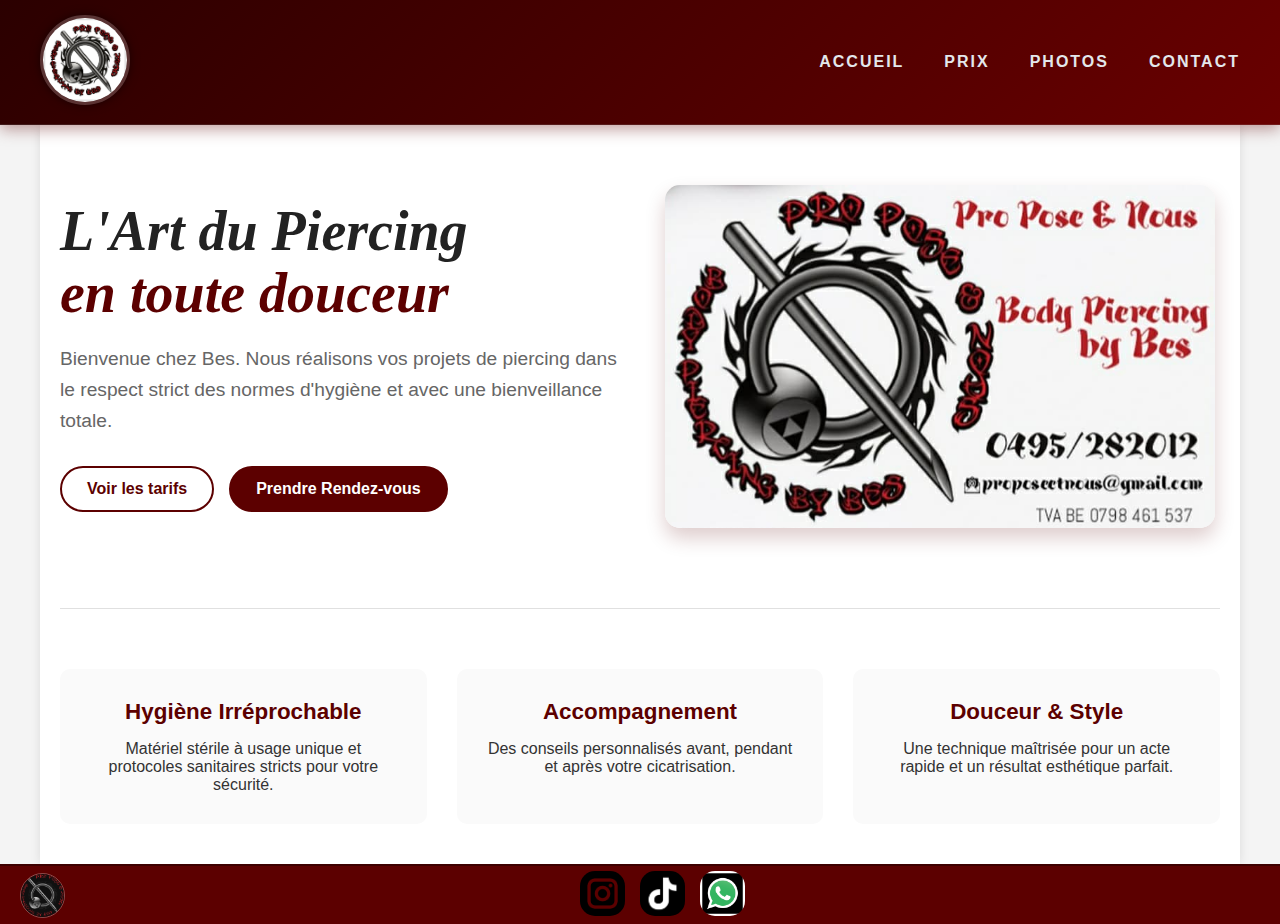
<file: index.html>
<!DOCTYPE html>
<html lang="fr">
<head>
    <meta charset="UTF-8">
    <meta name="viewport" content="width=device-width, initial-scale=1.0">
    <link rel="stylesheet" href="./style.css">
    <title>ProPose&Nous - Body Piercing By Bes</title>
</head>
<body>
    <header>
        <div class="img1">
            <a href="index.html">
                <img src="light_logo.jpg" alt="Logo ProPose&Nous - Retour accueil">
            </a>
        </div>

        <nav class="Liens">
            <a href="index.html">Accueil</a>
            <a href="prix.html">Prix</a>
            <a href="photos.html">Photos</a>
            <a href="contact.php">Contact</a>
        </nav>
    </header>

    <main class="main-content home-container">
        
        <section class="hero-section">
            <div class="hero-text">
                <h1>L'Art du Piercing <br> <span class="highlight">en toute douceur</span></h1>
                <p>Bienvenue chez Bes. Nous réalisons vos projets de piercing dans le respect strict des normes d'hygiène et avec une bienveillance totale.</p>
                <div class="cta-group">
                    <a href="prix.html" class="btn btn-secondary">Voir les tarifs</a>
                    <a href="contact.php" class="btn btn-primary">Prendre Rendez-vous</a>
                </div>
            </div>
            <div class="hero-image">
                <img src="carte_visite.jpg" alt="Piercing Art">
            </div>
        </section>

        <hr class="divider">

        <section class="features-section">
            <div class="feature-card">
                <h3>Hygiène Irréprochable</h3>
                <p>Matériel stérile à usage unique et protocoles sanitaires stricts pour votre sécurité.</p>
            </div>
            <div class="feature-card">
                <h3>Accompagnement</h3>
                <p>Des conseils personnalisés avant, pendant et après votre cicatrisation.</p>
            </div>
            <div class="feature-card">
                <h3>Douceur & Style</h3>
                <p>Une technique maîtrisée pour un acte rapide et un résultat esthétique parfait.</p>
            </div>
        </section>

    </main>

    <footer>
        <div class="footer-content">
            <img src="dark_logo.jpg" class="footer-logo" alt="Logo Footer">
        </div>
        <div class="social-icons">
            <a href="https://instagram.com/pro_pose_body_piercing_by_bes" target="_blank">
                <img src="instagram-logo-vector-png-ir8f58dvmxlfkgac.png" alt="Instagram">
            </a>
            <a href="https://www.tiktok.com/@bodypiercingbybes" target="_blank">
                <img src="logo-medias-sociaux-vector-tiktok_1093524-451.avif" alt="TikTok">
            </a>
            <a href="https://wa.me/0495282012" target="_blank">
                <img src="whatsapp-logo-png_seeklogo-333276.png" alt="WhatsApp">
            </a>
        </div>
        <div class="footer-content"></div>
    </footer>
</body>
</html>
</file>
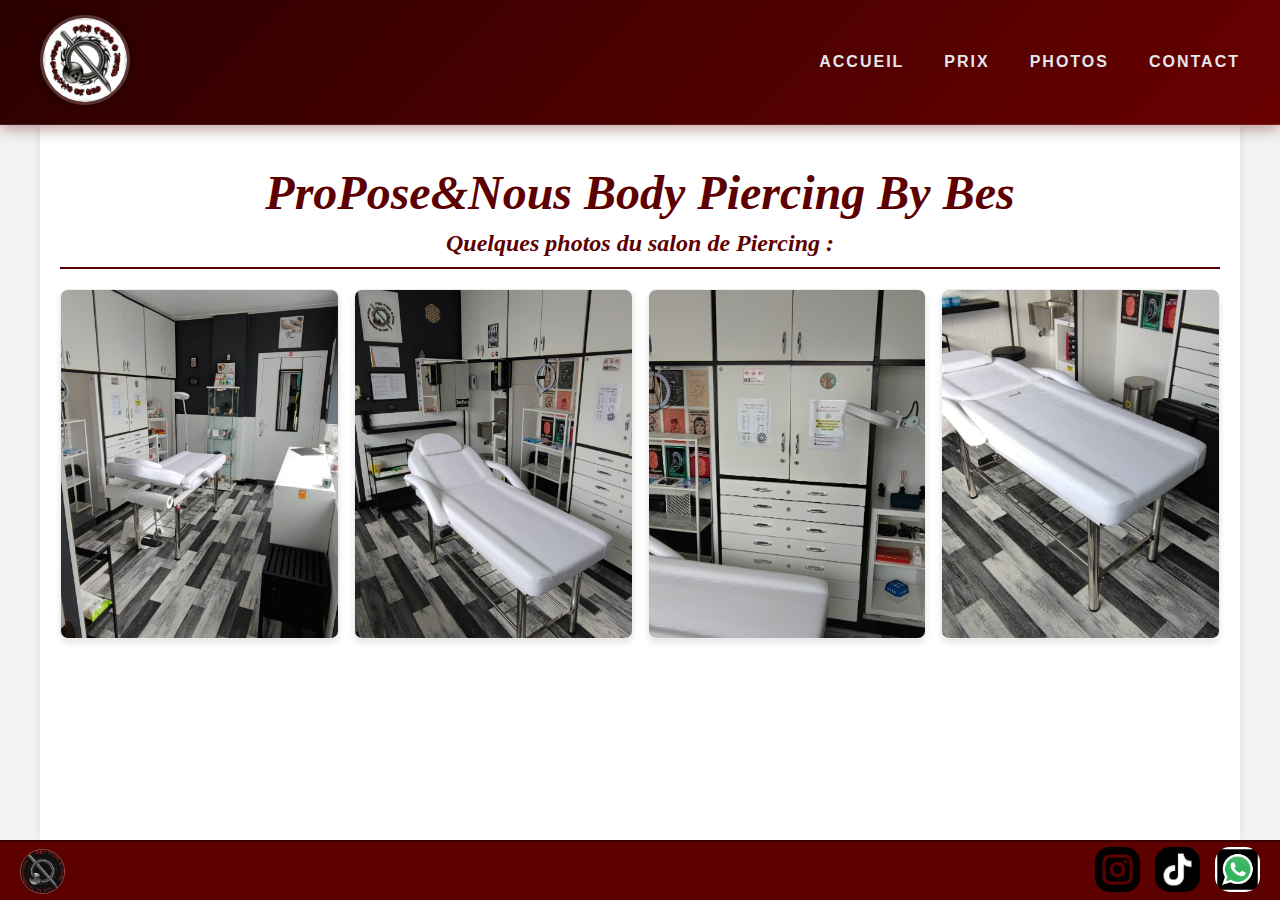
<file: photos.html>
<!DOCTYPE html>
<html lang="fr">
<head>
    <meta charset="UTF-8">
    <meta name="viewport" content="width=device-width, initial-scale=1.0">
    <link rel="stylesheet" href="./style.css">
    <title>Photos</title>
</head>
<body>
    <header>
        <div class="img1">
            <a href="index.html">
                <img src="light_logo.jpg" alt="Logo ProPose&Nous - Retour accueil">
            </a>
        </div>

        <nav class="Liens">
            <a href="index.html">Accueil</a>
            <a href="prix.html">Prix</a>
            <a href="photos.html">Photos</a>
            <a href="contact.html">Contact</a>
        </nav>
    </header>
    <div class="main-content">
        <h1>ProPose&Nous Body Piercing By Bes </h1px>
       <div class="Titre"> Quelques photos du salon de Piercing : </div>
            <div class="photos">
            <img src="photo_salon.jpg" alt="Photo du salon">
        <img src="photo2_salon.jpg" alt="Photo 2 du salon">
        <img src="photo3_salon.jpg" alt="Photo 3 du salon">
        <img src="photo4_salon.jpg" alt="Photo 4 du salon">
            </div>
    </div>
    <footer>
        <div class="footer-content">
            <img src="dark_logo.jpg" class="footer-logo" alt="Logo noir">
        </div>
        <div class="footer-content social-icons">
            <a href="https://instagram.com/pro_pose_body_piercing_by_bes" target="_blank">
                <img src="instagram-logo-vector-png-ir8f58dvmxlfkgac.png" alt="Instagram">
            </a>
            <a href="https://www.tiktok.com/@bodypiercingbybes" target="_blank">
                <img src="logo-medias-sociaux-vector-tiktok_1093524-451.avif" alt="TikTok">
            </a>
            <a href="https://wa.me/0495282012" target="_blank">
                <img src="whatsapp-logo-png_seeklogo-333276.png" alt="WhatsApp">
            </a>
        </div>
            </a>
        </div>
    </footer>
</body>

</html>
</file>
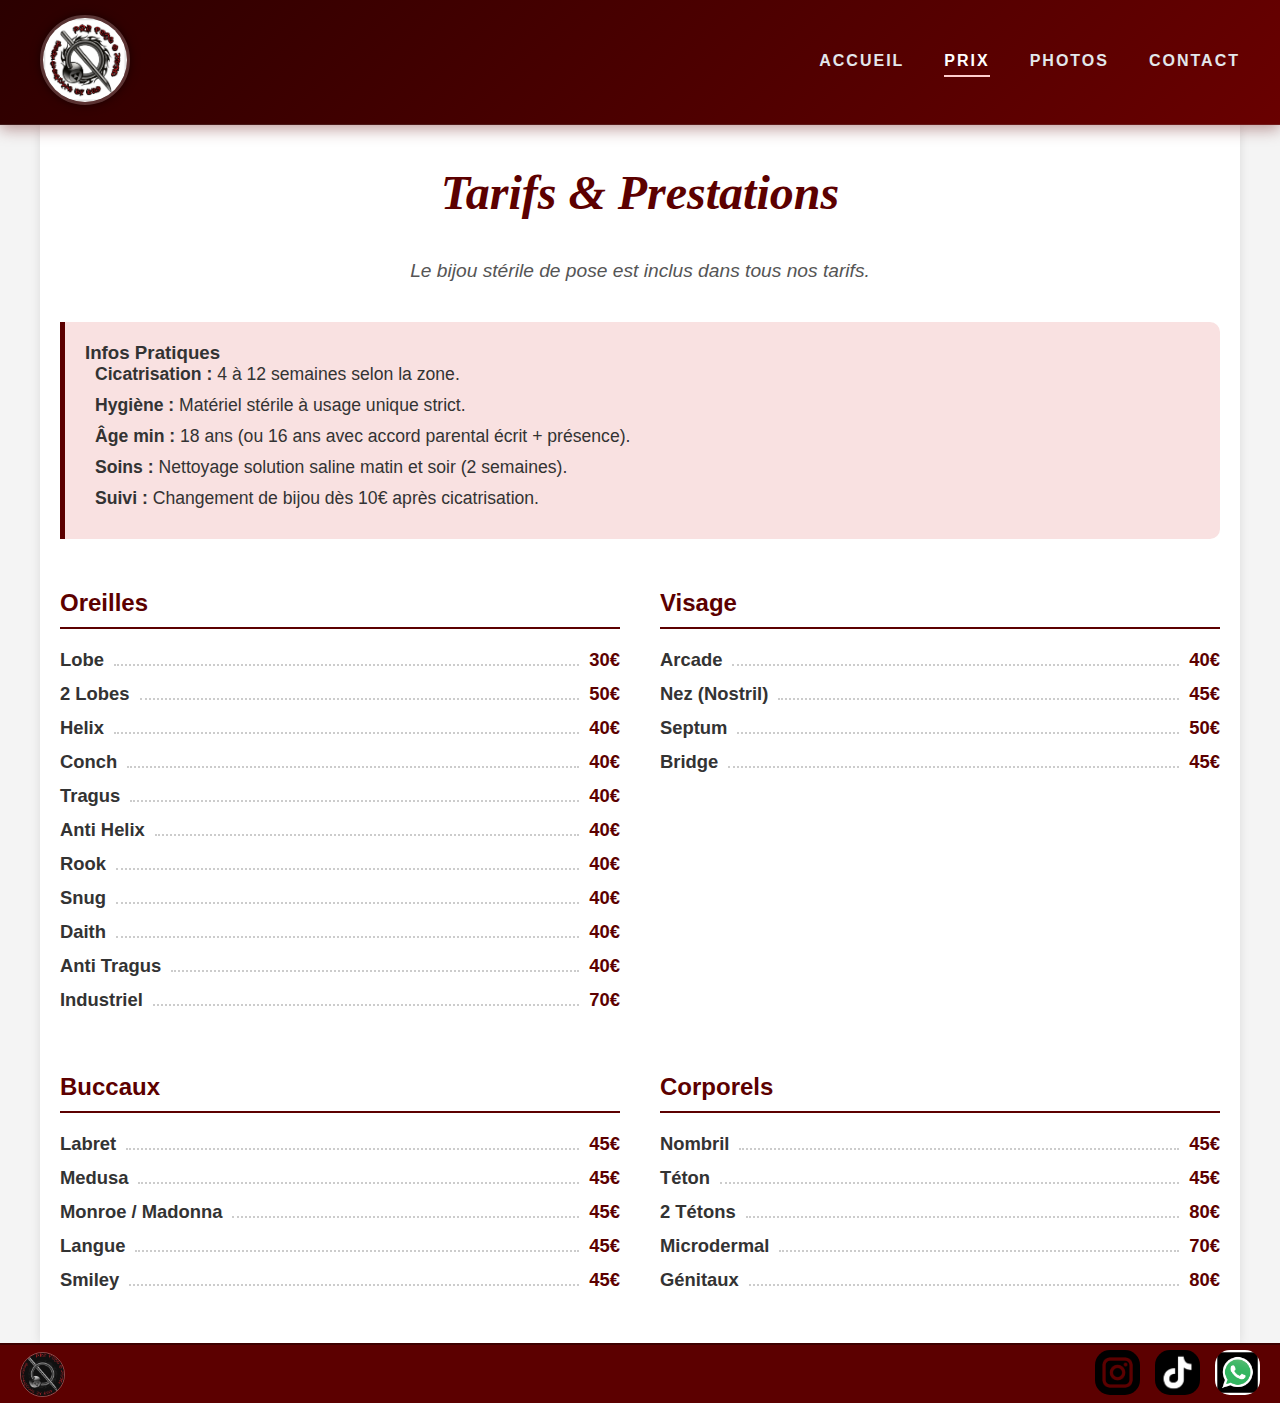
<file: prix.html>
<!DOCTYPE html>
<html lang="fr">
<head>
    <meta charset="UTF-8">
    <meta name="viewport" content="width=device-width, initial-scale=1.0">
    <link rel="stylesheet" href="./style.css">
    <title>Tarifs - ProPose&Nous</title>
</head>
<body>
    <header>
        <div class="img1">
            <a href="index.html">
                <img src="light_logo.jpg" alt="Logo ProPose&Nous - Retour accueil">
            </a>
        </div>

        <nav class="Liens">
            <a href="index.html">Accueil</a>
            <a href="prix.html" class="active">Prix</a>
            <a href="photos.html">Photos</a>
            <a href="contact.php">Contact</a>
        </nav>
    </header>
    <main class="main-content">
        <h1>Tarifs & Prestations</h1>
        <p class="intro">Le bijou stérile de pose est inclus dans tous nos tarifs.</p>

        <section class="infos-pratiques">
            <h3>Infos Pratiques</h3>
            <ul>
                <li><strong>Cicatrisation :</strong> 4 à 12 semaines selon la zone.</li>
                <li><strong>Hygiène :</strong> Matériel stérile à usage unique strict.</li>
                <li><strong>Âge min :</strong> 18 ans (ou 16 ans avec accord parental écrit + présence).</li>
                <li><strong>Soins :</strong> Nettoyage solution saline matin et soir (2 semaines).</li>
                <li><strong>Suivi :</strong> Changement de bijou dès 10€ après cicatrisation.</li>
            </ul>
        </section>

        <div class="pricing-grid">
            
            <section class="price-card" id="oreilles">
                <h2>Oreilles</h2>
                <ul class="price-list">
                    <li><span class="item">Lobe</span><span class="dots"></span><span class="price">30€</span></li>
                    <li><span class="item">2 Lobes</span><span class="dots"></span><span class="price">50€</span></li>
                    <li><span class="item">Helix</span><span class="dots"></span><span class="price">40€</span></li>
                    <li><span class="item">Conch</span><span class="dots"></span><span class="price">40€</span></li>
                    <li><span class="item">Tragus</span><span class="dots"></span><span class="price">40€</span></li>
                    <li><span class="item">Anti Helix</span><span class="dots"></span><span class="price">40€</span></li>
                    <li><span class="item">Rook</span><span class="dots"></span><span class="price">40€</span></li>
                    <li><span class="item">Snug</span><span class="dots"></span><span class="price">40€</span></li>
                    <li><span class="item">Daith</span><span class="dots"></span><span class="price">40€</span></li>
                    <li><span class="item">Anti Tragus</span><span class="dots"></span><span class="price">40€</span></li>
                    <li><span class="item">Industriel</span><span class="dots"></span><span class="price">70€</span></li>
                </ul>
            </section>

            <section class="price-card" id="visage">
                <h2>Visage</h2>
                <ul class="price-list">
                    <li><span class="item">Arcade</span><span class="dots"></span><span class="price">40€</span></li>
                    <li><span class="item">Nez (Nostril)</span><span class="dots"></span><span class="price">45€</span></li>
                    <li><span class="item">Septum</span><span class="dots"></span><span class="price">50€</span></li>
                    <li><span class="item">Bridge</span><span class="dots"></span><span class="price">45€</span></li>
                </ul>
            </section>

            <section class="price-card" id="buccaux">
                <h2>Buccaux</h2>
                <ul class="price-list">
                    <li><span class="item">Labret</span><span class="dots"></span><span class="price">45€</span></li>
                    <li><span class="item">Medusa</span><span class="dots"></span><span class="price">45€</span></li>
                    <li><span class="item">Monroe / Madonna</span><span class="dots"></span><span class="price">45€</span></li>
                    <li><span class="item">Langue</span><span class="dots"></span><span class="price">45€</span></li>
                    <li><span class="item">Smiley</span><span class="dots"></span><span class="price">45€</span></li>
                </ul>
            </section>

            <section class="price-card" id="corporels">
                <h2>Corporels</h2>
                <ul class="price-list">
                    <li><span class="item">Nombril</span><span class="dots"></span><span class="price">45€</span></li>
                    <li><span class="item">Téton</span><span class="dots"></span><span class="price">45€</span></li>
                    <li><span class="item">2 Tétons</span><span class="dots"></span><span class="price">80€</span></li>
                    <li><span class="item">Microdermal</span><span class="dots"></span><span class="price">70€</span></li>
                    <li><span class="item">Génitaux</span><span class="dots"></span><span class="price">80€</span></li>
                </ul>
            </section>

        </div>
    </main>
    <footer>
        <div class="footer-content">
            <img src="dark_logo.jpg" class="footer-logo" alt="Logo noir">
        </div>
        <div class="footer-content social-icons">
            <a href="https://instagram.com/pro_pose_body_piercing_by_bes" target="_blank">
                <img src="instagram-logo-vector-png-ir8f58dvmxlfkgac.png" alt="Instagram">
            </a>
            <a href="https://www.tiktok.com/@bodypiercingbybes" target="_blank">
                <img src="logo-medias-sociaux-vector-tiktok_1093524-451.avif" alt="TikTok">
            </a>
            <a href="https://wa.me/0495282012" target="_blank">
                <img src="whatsapp-logo-png_seeklogo-333276.png" alt="WhatsApp">
            </a>
        </div>
    </footer>
</body>
</html>
</file>
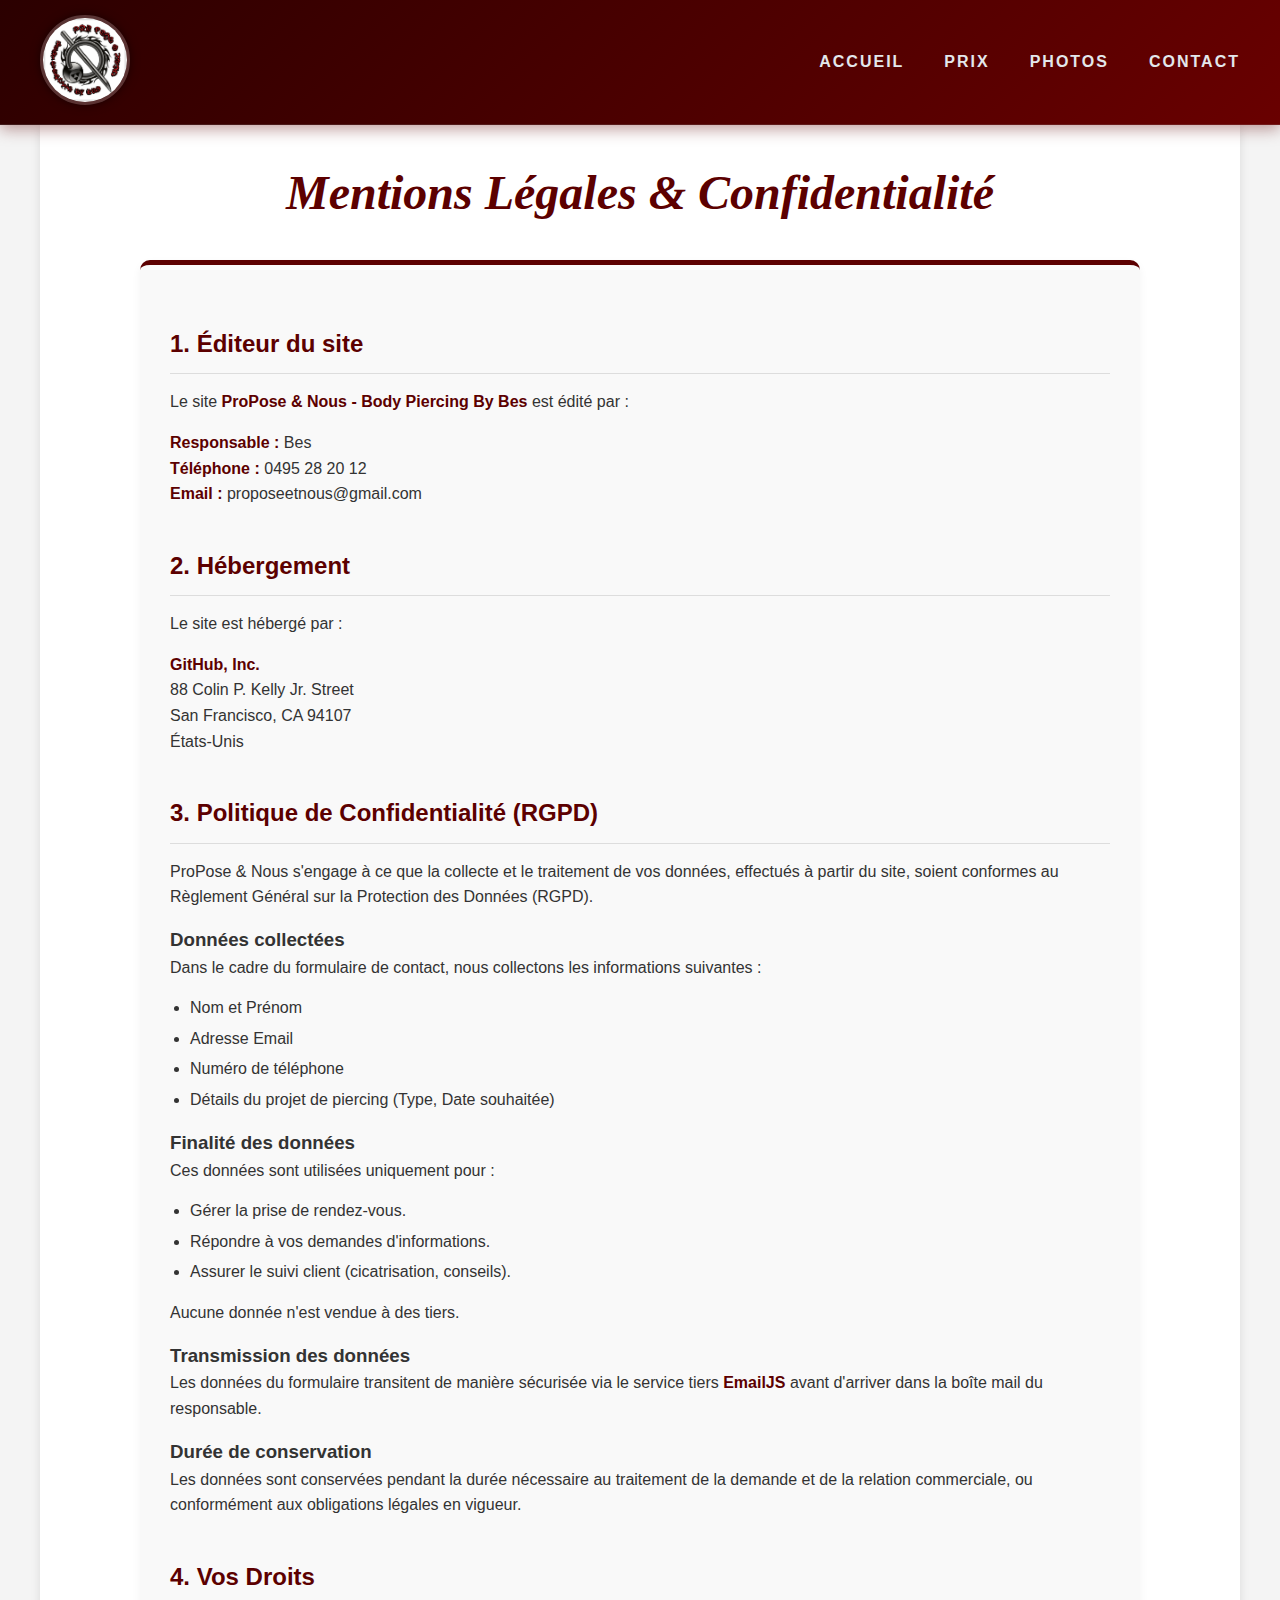
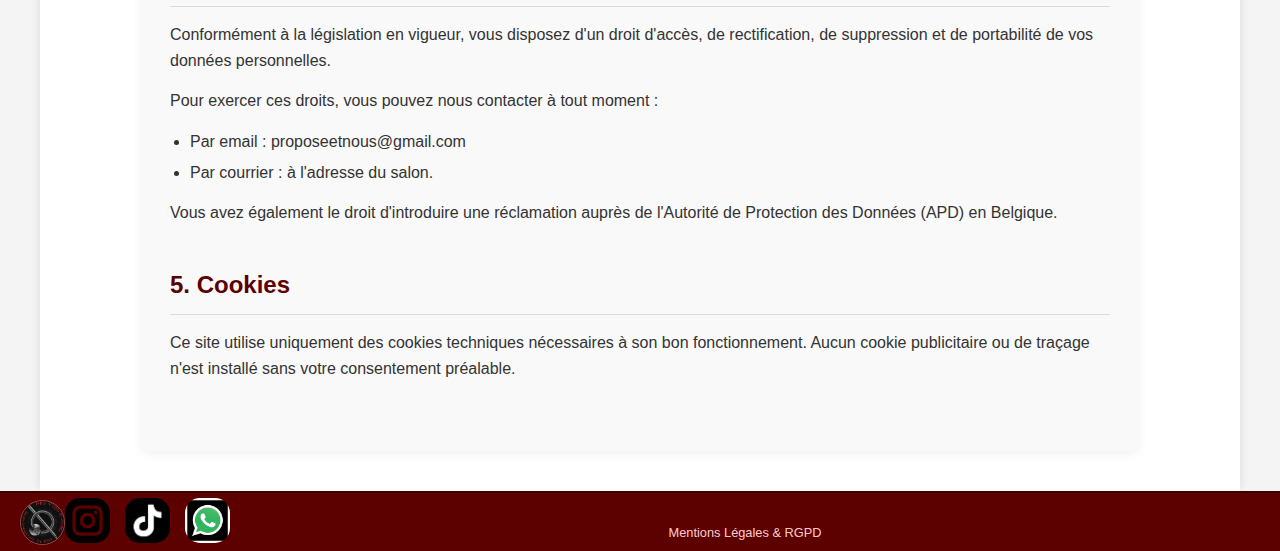
<file: rgpd.html>
<!DOCTYPE html>
<html lang="fr">
<head>
    <meta charset="UTF-8">
    <meta name="viewport" content="width=device-width, initial-scale=1.0">
    <link rel="stylesheet" href="./style.css">
    <title>Mentions Légales - ProPose&Nous</title>
    <style>
        /* Styles spécifiques pour rendre le texte légal lisible */
        .legal-section { margin-bottom: 40px; text-align: left; line-height: 1.6; }
        .legal-section h2 { color: #5c0000; font-size: 1.5rem; border-bottom: 1px solid #ddd; padding-bottom: 10px; margin-bottom: 15px; margin-top: 30px; }
        .legal-section p { margin-bottom: 15px; color: #333; }
        .legal-section ul { margin-left: 20px; margin-bottom: 15px; }
        .legal-section li { margin-bottom: 5px; }
        strong { color: #5c0000; }
    </style>
</head>
<body>
    <header>
        <div class="img1">
            <a href="index.html">
                <img src="light_logo.jpg" alt="Logo ProPose&Nous">
            </a>
        </div>

        <nav class="Liens">
            <a href="index.html">Accueil</a>
            <a href="prix.html">Prix</a>
            <a href="photos.html">Photos</a>
            <a href="contact.html">Contact</a>
        </nav>
    </header>

    <div class="main-content">
        <h1>Mentions Légales & Confidentialité</h1>

        <div class="form-container" style="max-width: 1000px;">
            
            <div class="legal-section">
                <h2>1. Éditeur du site</h2>
                <p>Le site <strong>ProPose & Nous - Body Piercing By Bes</strong> est édité par :</p>
                <p>
                    <strong>Responsable :</strong> Bes<br>
                    <strong>Téléphone :</strong> 0495 28 20 12<br>
                    <strong>Email :</strong> proposeetnous@gmail.com<br>
                </p>
            </div>

            <div class="legal-section">
                <h2>2. Hébergement</h2>
                <p>Le site est hébergé par :</p>
                <p>
                    <strong>GitHub, Inc.</strong><br>
                    88 Colin P. Kelly Jr. Street<br>
                    San Francisco, CA 94107<br>
                    États-Unis
                </p>
            </div>

            <div class="legal-section">
                <h2>3. Politique de Confidentialité (RGPD)</h2>
                <p>ProPose & Nous s'engage à ce que la collecte et le traitement de vos données, effectués à partir du site, soient conformes au Règlement Général sur la Protection des Données (RGPD).</p>

                <h3>Données collectées</h3>
                <p>Dans le cadre du formulaire de contact, nous collectons les informations suivantes :</p>
                <ul>
                    <li>Nom et Prénom</li>
                    <li>Adresse Email</li>
                    <li>Numéro de téléphone</li>
                    <li>Détails du projet de piercing (Type, Date souhaitée)</li>
                </ul>

                <h3>Finalité des données</h3>
                <p>Ces données sont utilisées uniquement pour :</p>
                <ul>
                    <li>Gérer la prise de rendez-vous.</li>
                    <li>Répondre à vos demandes d'informations.</li>
                    <li>Assurer le suivi client (cicatrisation, conseils).</li>
                </ul>
                <p>Aucune donnée n'est vendue à des tiers.</p>

                <h3>Transmission des données</h3>
                <p>Les données du formulaire transitent de manière sécurisée via le service tiers <strong>EmailJS</strong> avant d'arriver dans la boîte mail du responsable.</p>

                <h3>Durée de conservation</h3>
                <p>Les données sont conservées pendant la durée nécessaire au traitement de la demande et de la relation commerciale, ou conformément aux obligations légales en vigueur.</p>
            </div>

            <div class="legal-section">
                <h2>4. Vos Droits</h2>
                <p>Conformément à la législation en vigueur, vous disposez d'un droit d'accès, de rectification, de suppression et de portabilité de vos données personnelles.</p>
                <p>Pour exercer ces droits, vous pouvez nous contacter à tout moment :</p>
                <ul>
                    <li>Par email : proposeetnous@gmail.com</li>
                    <li>Par courrier : à l'adresse du salon.</li>
                </ul>
                <p>Vous avez également le droit d'introduire une réclamation auprès de l'Autorité de Protection des Données (APD) en Belgique.</p>
            </div>

            <div class="legal-section">
                <h2>5. Cookies</h2>
                <p>Ce site utilise uniquement des cookies techniques nécessaires à son bon fonctionnement. Aucun cookie publicitaire ou de traçage n'est installé sans votre consentement préalable.</p>
            </div>

        </div>
    </div>

    <footer>
        <div class="footer-content">
            <img src="dark_logo.jpg" class="footer-logo" alt="Logo">
        </div>

        <div class="social-icons">
            <a href="https://instagram.com/pro_pose_body_piercing_by_bes" target="_blank">
                <img src="instagram-logo-vector-png-ir8f58dvmxlfkgac.png" alt="Instagram">
            </a>
            <a href="https://www.tiktok.com/@bodypiercingbybes" target="_blank">
                <img src="logo-medias-sociaux-vector-tiktok_1093524-451.avif" alt="TikTok">
            </a>
            <a href="https://wa.me/0495282012" target="_blank">
                <img src="whatsapp-logo-png_seeklogo-333276.png" alt="WhatsApp">
            </a>
        </div>

        <div class="footer-legal" style="width: 100%; text-align: center; margin-top: 20px; font-size: 0.8rem;">
            <a href="mentions.html" style="color: #ffcccc; text-decoration: none;">Mentions Légales & RGPD</a>
        </div>
    </footer>
</body>
</html>
</file>
<file: style.css>
* {
    padding: 0;
    margin: 0;
    box-sizing: border-box;
}
body {
    min-height: 100vh;
    display: flex;
    flex-direction: column;
    font-family: Arial, sans-serif;
    background-color: #f4f4f4;
    color: #333;
}
header {
    display: flex;
    justify-content: space-between;
    align-items: center;
    background: linear-gradient(135deg, #2b0000 0%, #690000 100%);
    padding: 15px 40px;
    box-shadow: 0 4px 15px rgba(92, 0, 0, 0.4);
    position: relative;
    z-index: 100;
    border-bottom: 1px solid rgba(255, 255, 255, 0.1);
}
header .img1 a {
    display: block;
    transition: transform 0.3s ease;
}
header .img1 a:hover {
    transform: scale(1.05);
}
header .img1 img {
    height: 90px;
    width: 90px;
    border-radius: 50%;
    object-fit: cover;
    border: 3px solid rgba(255, 255, 255, 0.2);
    box-shadow: 0 0 10px rgba(0,0,0,0.5);
}
.Liens {
    display: flex;
    gap: 40px;
}
.Liens a {
    font-family: 'Segoe UI', sans-serif;
    font-size: 1rem;
    color: #e3e7eb;
    text-decoration: none;
    font-weight: 600;
    text-transform: uppercase;
    letter-spacing: 2px;
    position: relative;
    padding: 5px 0;
    transition: color 0.3s ease;
}
.Liens a::after {
    content: '';
    position: absolute;
    width: 0;
    height: 2px;
    bottom: 0;
    left: 50%;
    background-color: #ffcccc;
    transition: all 0.3s ease;
    transform: translateX(-50%);
}
.Liens a:hover {
    color: #fff;
    text-shadow: 0 0 5px rgba(255, 204, 204, 0.5);
}
.Liens a:hover::after {
    width: 100%;
}
.Liens a.active {
    color: #fff;
    border-bottom: 2px solid #ffcccc;
}
.main-content {
    flex: 1;
    width: 100%;
    max-width: 1200px;
    margin: 0 auto;
    padding: 40px 20px;
    background-color: #fff;
    box-shadow: 0 0 10px rgba(0,0,0,0.1);
}
h1 {
    font-family: 'Times New Roman', serif;
    font-size: 3rem;
    text-align: center;
    color: #5c0000;
    margin-bottom: 40px;
    font-style: italic;
}
h2, .Titre {
    color: #5c0000;
    border-bottom: 2px solid #5c0000;
    padding-bottom: 10px;
    margin-top: 10px;
    margin-bottom: 20px;
    font-size: 1.5rem;
    font-weight: bold;
    display: block;
}
.intro {
    text-align: center;
    font-size: 1.2rem;
    margin-bottom: 40px;
    color: #555;
    font-style: italic;
}
.hero-section {
    display: flex;
    align-items: center;
    gap: 40px;
    padding: 20px 0;
}
.hero-text { flex: 1; text-align: left; }
.hero-text h1 { text-align: left; font-size: 3.5rem; line-height: 1.1; margin-bottom: 20px; color: #222; }
.hero-text .highlight { color: #5c0000; font-style: italic; font-family: 'Times New Roman', serif; }
.hero-text p { font-size: 1.2rem; color: #666; margin-bottom: 30px; line-height: 1.6; }
.hero-image { flex: 1; display: flex; justify-content: center; align-items: center; }
.hero-image img { width: 100%; max-width: 550px; height: auto; border-radius: 15px; box-shadow: 0 10px 20px rgba(92, 0, 0, 0.2); object-fit: contain; }

.cta-group { display: flex; gap: 15px; }
.btn { display: inline-block; padding: 12px 25px; border-radius: 50px; text-decoration: none; font-weight: bold; transition: all 0.3s ease; cursor: pointer; }
.btn-primary { background-color: #5c0000; color: white; border: 2px solid #5c0000; }
.btn-primary:hover { background-color: #3d0000; border-color: #3d0000; transform: translateY(-2px); }
.btn-secondary { background-color: transparent; color: #5c0000; border: 2px solid #5c0000; }
.btn-secondary:hover { background-color: #f9e1e1; }
.divider { border: 0; height: 1px; background: #e0e0e0; margin: 60px 0; }
.features-section { display: grid; grid-template-columns: repeat(3, 1fr); gap: 30px; text-align: center; }
.feature-card { background: #fafafa; padding: 30px; border-radius: 10px; transition: transform 0.3s; }
.feature-card:hover { transform: translateY(-5px); box-shadow: 0 10px 20px rgba(0,0,0,0.05); }
.feature-card h3 { color: #5c0000; margin-bottom: 15px; font-size: 1.4rem; }
.infos-pratiques {
    background-color: #f9e1e1;
    border-left: 5px solid #5c0000;
    padding: 20px;
    margin-bottom: 40px;
    border-radius: 0 10px 10px 0;
}
.infos-pratiques ul { list-style: none; padding-left: 10px; }
.infos-pratiques li { margin-bottom: 10px; font-size: 1.1rem; }
.pricing-grid {
    display: grid;
    grid-template-columns: repeat(2, 1fr);
    gap: 40px;
    align-items: start;
}
.price-card {
    background: #fff;
}
.price-list {
    list-style: none;
    padding: 0;
}
.price-list li {
    display: flex;
    align-items: flex-end; 
    margin-bottom: 12px;
    font-size: 1.15rem;
}
.item {
    font-weight: 600;
    color: #333;
    white-space: nowrap; 
}
.dots {
    flex: 1; 
    border-bottom: 2px dotted #ccc; 
    margin: 0 10px; 
    position: relative;
    bottom: 5px; 
}
.price {
    font-weight: 800;
    color: #5c0000;
}
.photos {
    display: grid;
    grid-template-columns: repeat(auto-fit, minmax(220px, 1fr));
    gap: 15px;
    margin-top: 20px;
}
.photos img {
    width: 100%;
    height: 350px; 
    object-fit: cover;
    border-radius: 8px;
    transition: transform 0.3s ease;
    box-shadow: 0 4px 6px rgba(0,0,0,0.1);
    border: 1px solid #eee;
}
.photos img:hover {
    transform: scale(1.03);
    box-shadow: 0 8px 15px rgba(92, 0, 0, 0.2);
    z-index: 1;
}
.form-container {
    max-width: 800px;
    margin: 0 auto;
    background-color: #f9f9f9;
    padding: 30px;
    border-radius: 10px;
    box-shadow: 0 4px 10px rgba(0,0,0,0.05);
    border-top: 5px solid #5c0000;
}
.form-row { display: flex; gap: 20px; margin-bottom: 20px; }
.form-group { flex: 1; display: flex; flex-direction: column; }
label { margin-bottom: 8px; font-weight: bold; color: #333; }
input, select { padding: 12px; border: 1px solid #ccc; border-radius: 5px; font-size: 1rem; transition: border-color 0.3s; }
input:focus, select:focus { border-color: #5c0000; outline: none; }
.form-actions { text-align: center; margin-top: 20px; }
.btn-submit { background-color: #5c0000; color: white; border: none; padding: 15px 40px; font-size: 1.1rem; border-radius: 5px; cursor: pointer; transition: background-color 0.3s, transform 0.2s; }
.btn-submit:hover { background-color: #800000; transform: scale(1.05); }

/* --- FOOTER FIN ET HORIZONTAL --- */
footer {
    background-color: #5c0000;
    padding: 0 20px;       /* 0 en haut/bas, 20px sur les côtés */
    height: 60px;          /* Hauteur fixe pour être fin */
    margin-top: auto;
    
    display: flex;
    flex-direction: row;   /* Tout sur une ligne ! */
    justify-content: space-between; /* Espace égal entre les 3 blocs */
    align-items: center;   /* Centrage vertical parfait */
    
    border-top: 2px solid #3d0000;
}

/* 1. Logo (Réduit pour tenir dans la barre fine) */
.footer-logo {
    height: 45px;          /* Beaucoup plus petit */
    width: 45px;
    border-radius: 50%;
    border: 1px solid rgba(255, 255, 255, 0.3);
    vertical-align: middle;
}

/* 2. Icônes */
.social-icons {
    display: flex;
    gap: 15px;             /* Espace réduit entre les icônes */
}
.social-icons img {
    width:45px;
    height:45px;
    object-fit: contain;
    transition: transform 0.2s;
    border-radius:15px;
}
.social-icons img:hover {
    transform: scale(1.2);
}

/* 3. Lien RGPD (Rose pâle forcé) */
.footer-right a {
    color: #ffcccc !important; /* Rose pâle obligatoire */
    text-decoration: none;
    font-size: 0.8rem;     /* Texte discret */
    font-weight: normal;
    white-space: nowrap;   /* Empêche le texte de passer à la ligne */
}
.footer-right a:hover {
    color: white !important;
    text-decoration: underline;
}

@media (max-width: 900px) {
    header {
        flex-direction: column;
        padding: 20px;
        gap: 20px;
    }
    .Liens {
        flex-direction: column;
        align-items: center;
        gap: 15px;
        width: 100%;
    }
    .Liens a {
        display: block;
        width: 100%;
        text-align: center;
        padding: 10px;
        background-color: rgba(0,0,0,0.2);
        border-radius: 5px;
    }
    .Liens a::after {
        display: none;
    }
    .hero-section {
        flex-direction: column-reverse;
        text-align: center;
    }
    .hero-text {
        text-align: center;
    }
    .hero-text h1 {
        text-align: center;
        font-size: 2.5rem;
    }
    .cta-group {
        justify-content: center;
    }
    .hero-image img {
        max-width: 280px;
        width: 100%;
        height: auto;
        margin-bottom: 20px;
    }
    .features-section {
        grid-template-columns: 1fr;
    }
    h1 {
        font-size: 2rem;
    }
    .pricing-grid {
        grid-template-columns: 1fr;
        gap: 20px;
    }
    .photos {
        grid-template-columns: 1fr;
    }
    .photos img {
        width: 100%;
        height: 250px;
        object-fit: cover;
    }
    .form-row {
        flex-direction: column;
    }
    footer {
        height: auto;
        padding: 15px;
        flex-wrap: wrap;
        justify-content: center;
        gap: 15px;
    }
}
</file>
